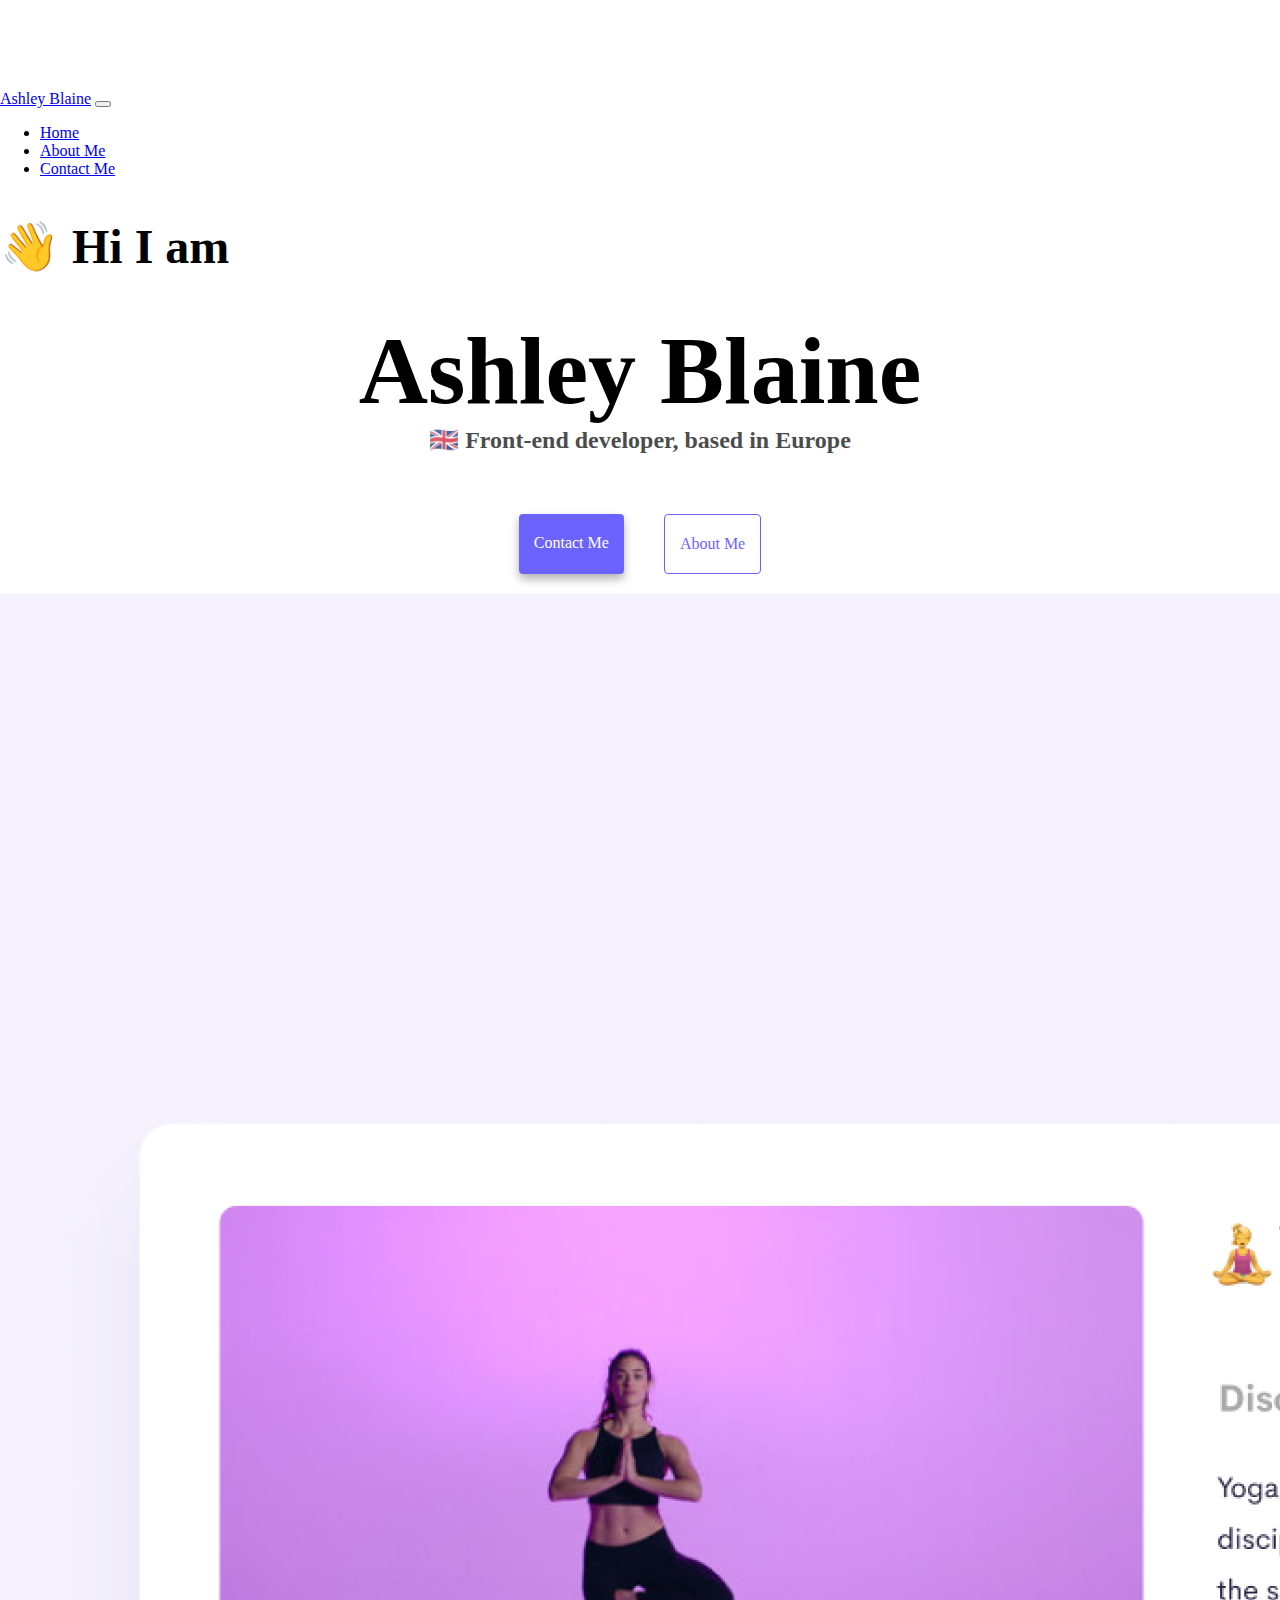
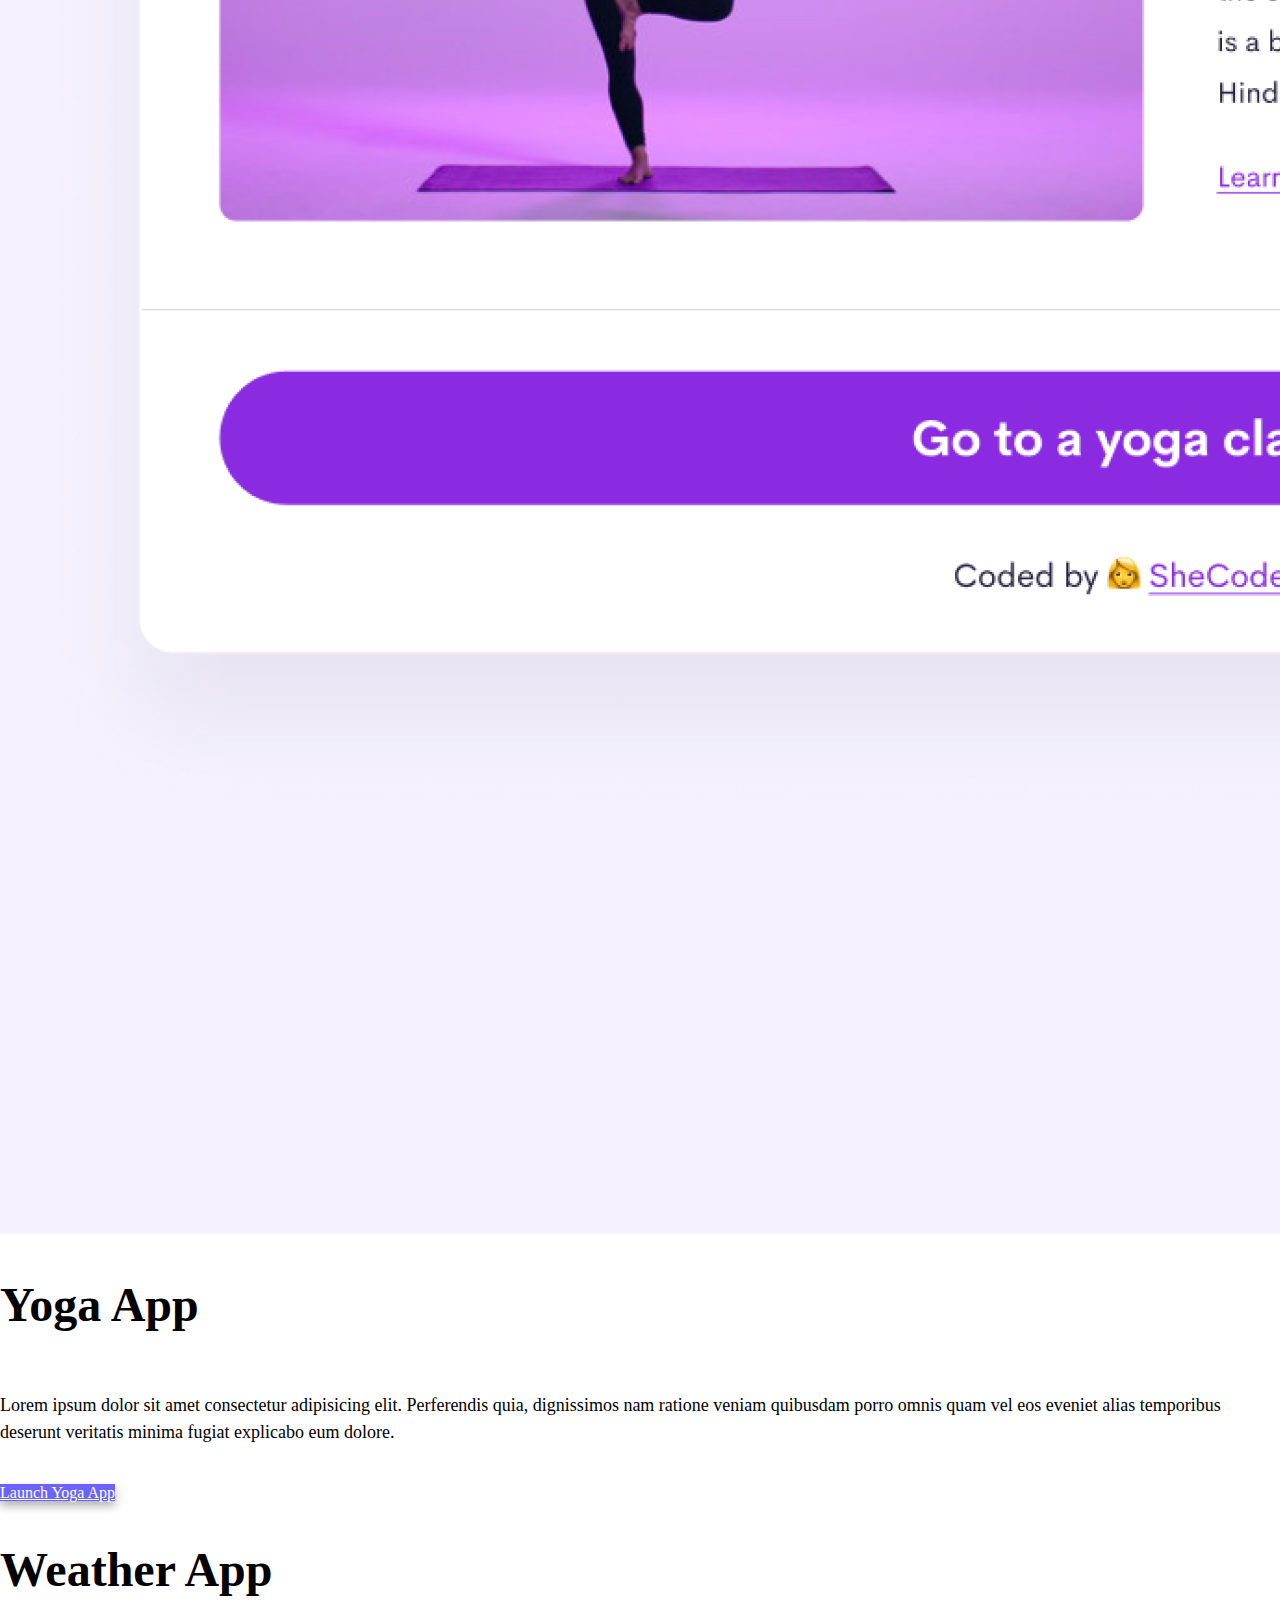
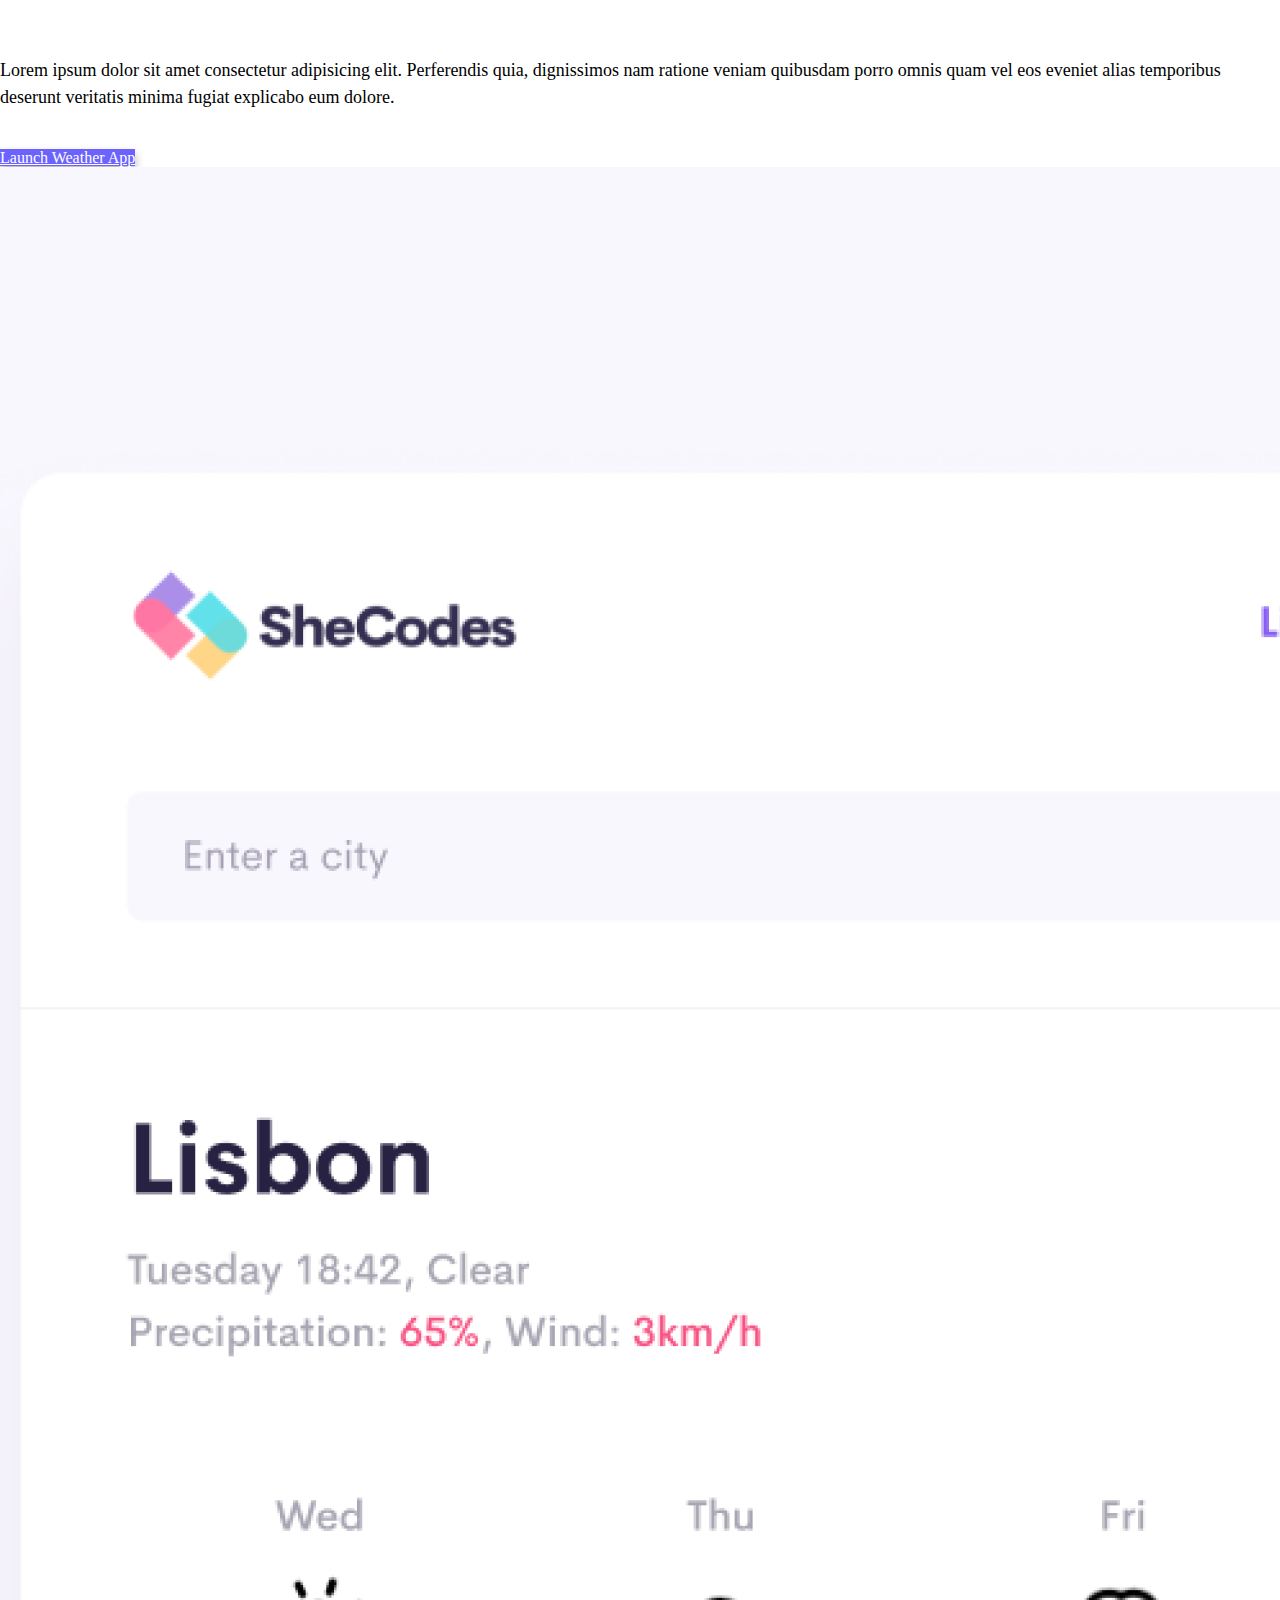
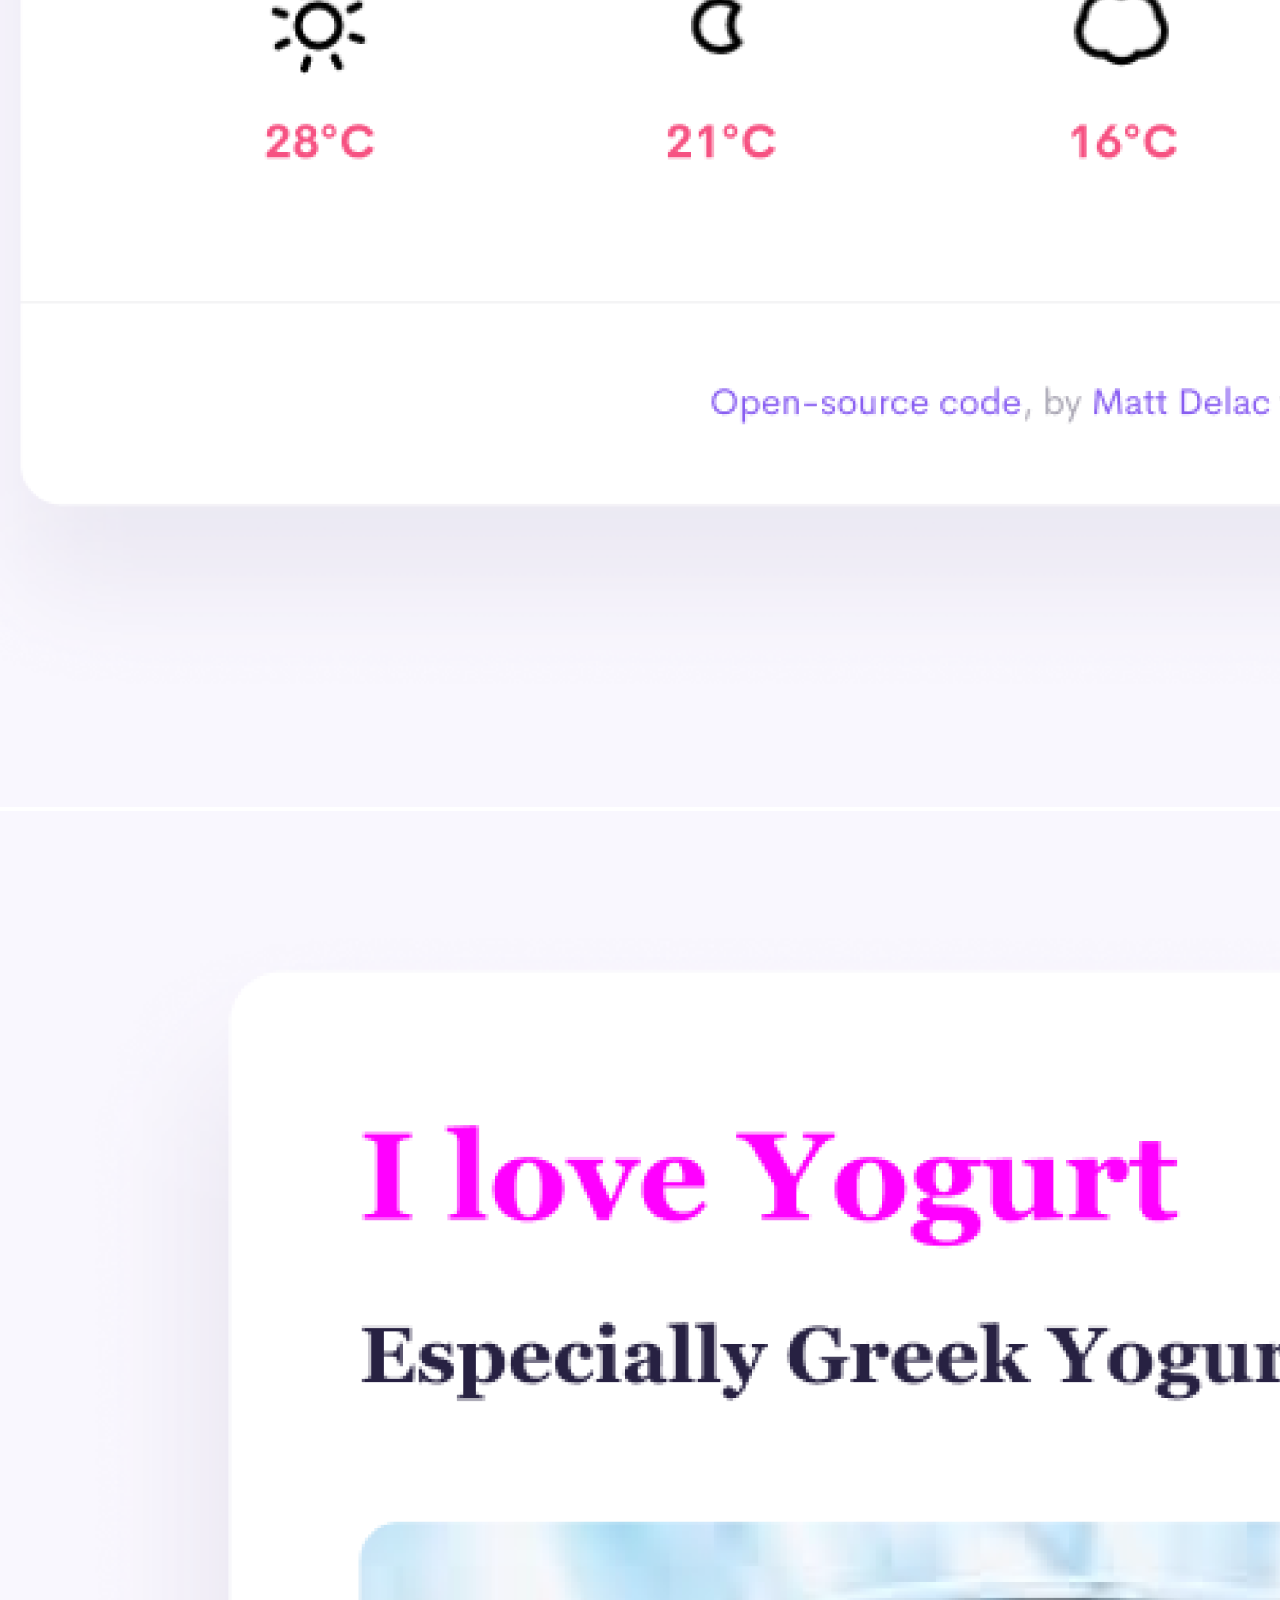
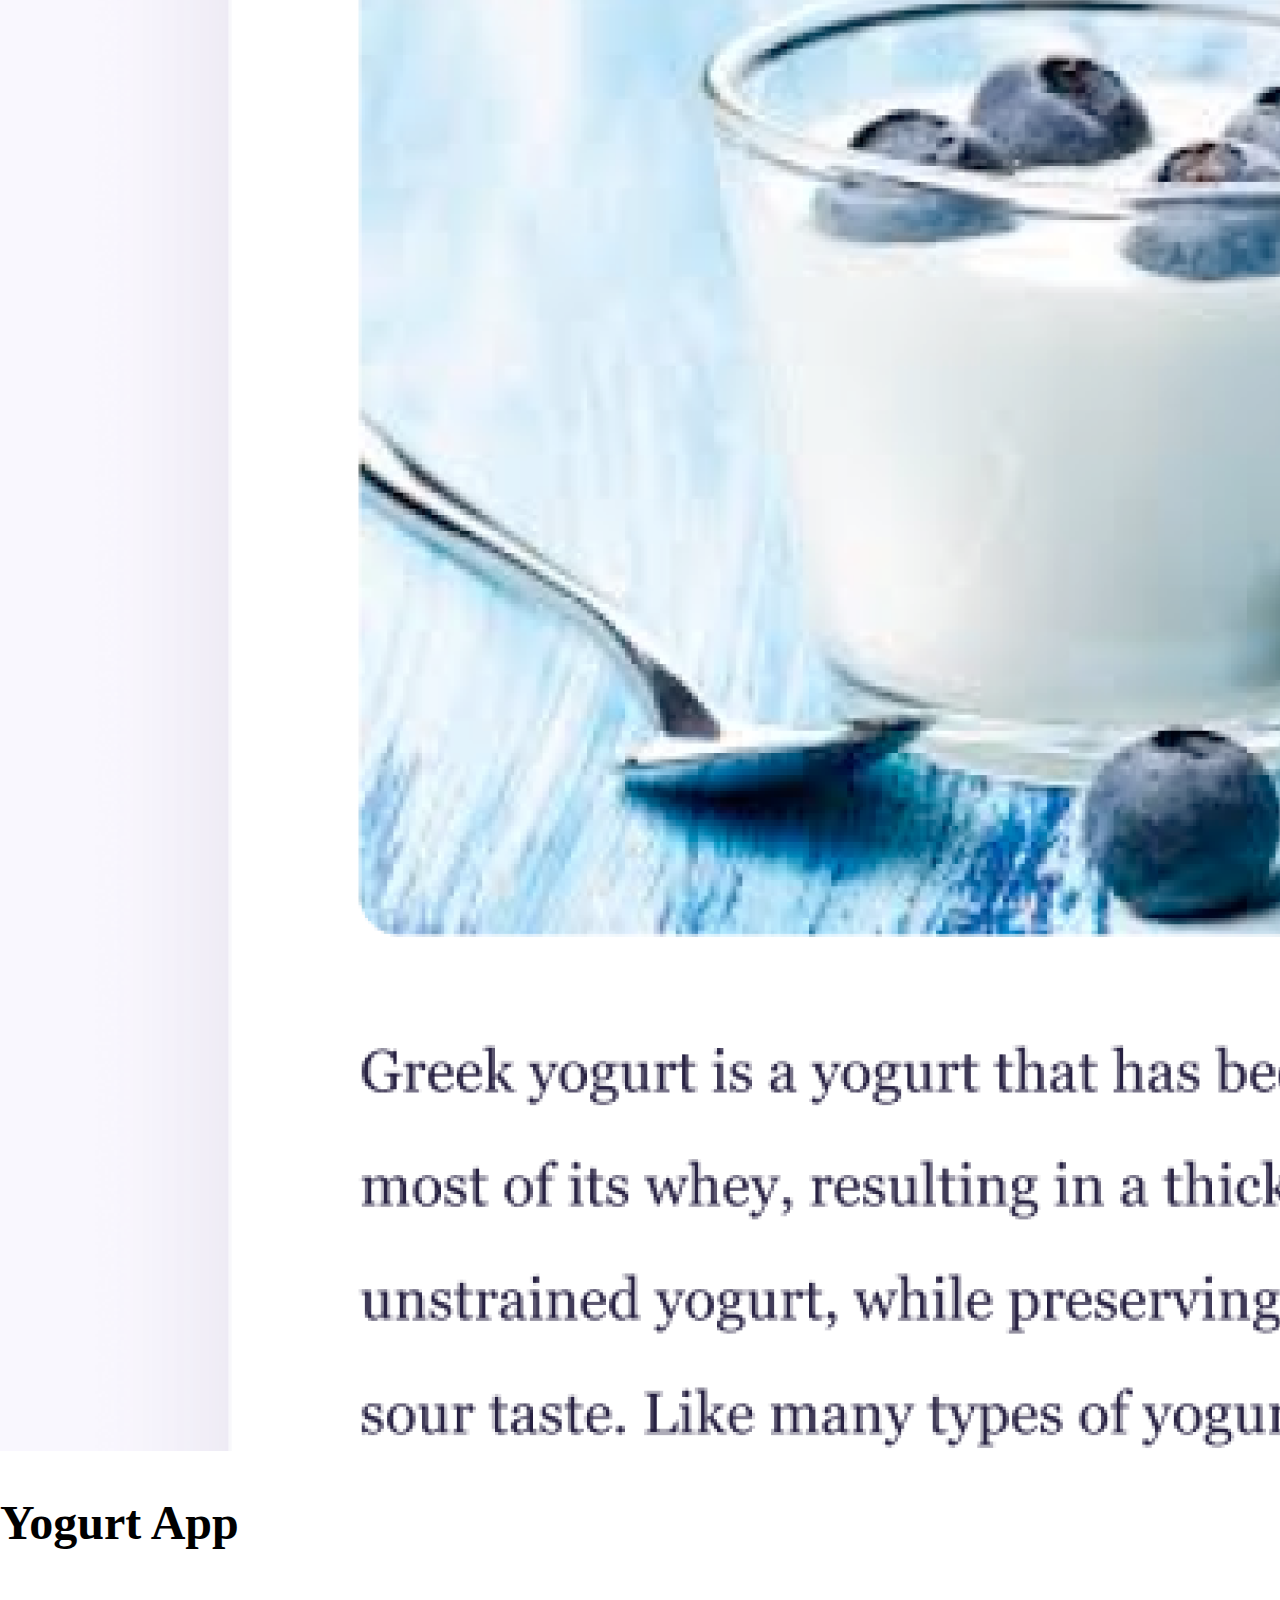
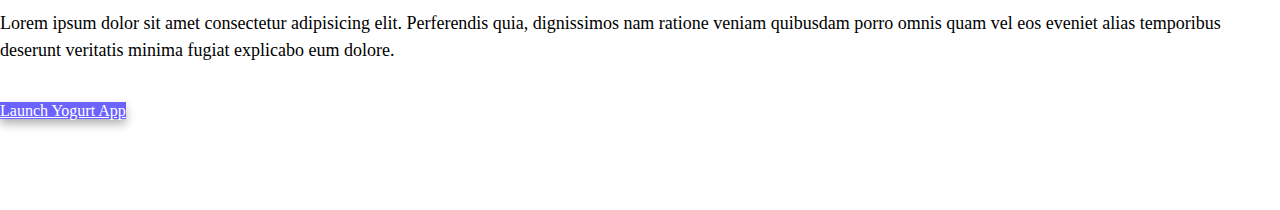
<file: index.html>
<!DOCTYPE html>
<html lang="en">
  <head>
    <meta charset="UTF-8" />
    <meta http-equiv="X-UA-Compatible" content="IE=edge" />
    <meta name="viewport" content="width=device-width, initial-scale=1.0" />
    <meta
      name="description"
      content="Hello! I'm Ashley Blaine, a front-end developer based in Europe. Check out my projects and more!"
    />
    <link
      href="https://cdn.jsdelivr.net/npm/bootstrap@5.3.0-alpha2/dist/css/bootstrap.min.css"
      rel="stylesheet"
      integrity="sha384-aFq/bzH65dt+w6FI2ooMVUpc+21e0SRygnTpmBvdBgSdnuTN7QbdgL+OapgHtvPp"
      crossorigin="anonymous"
    />
    <script
      src="https://cdn.jsdelivr.net/npm/bootstrap@5.3.0-alpha2/dist/js/bootstrap.bundle.min.js"
      integrity="sha384-qKXV1j0HvMUeCBQ+QVp7JcfGl760yU08IQ+GpUo5hlbpg51QRiuqHAJz8+BrxE/N"
      crossorigin="anonymous"
    ></script>
    <link rel="stylesheet" href="/css/style.css" />
    <title>Front-end developer - Ashley Blaine</title>
  </head>
  <body>
    <nav class="navbar navbar-expand-sm bg-body-tertiary fixed-top">
      <div class="container">
        <a class="navbar-brand" href="/">Ashley Blaine</a>
        <button
          class="navbar-toggler"
          type="button"
          data-bs-toggle="collapse"
          data-bs-target="#navbarNav"
          aria-controls="navbarNav"
          aria-expanded="false"
          aria-label="Toggle navigation"
        >
          <span class="navbar-toggler-icon"></span>
        </button>
        <div class="collapse navbar-collapse" id="navbarNav">
          <ul class="navbar-nav">
            <li class="nav-item">
              <a class="nav-link active" aria-current="page" href="/">Home</a>
            </li>
            <li class="nav-item">
              <a class="nav-link" href="/about.html">About Me</a>
            </li>
            <li class="nav-item">
              <a class="nav-link" href="/about.html#contact">Contact Me</a>
            </li>
          </ul>
        </div>
      </div>
    </nav>
    <h2 class="text-center">👋 Hi I am</h2>
    <h1>Ashley Blaine</h1>
    <h3>🇬🇧 Front-end developer, based in Europe</h3>
    <div class="navigation-links">
      <a href="/about.html#contact" class="first-link" title="Contact Ashley"
        >Contact me</a
      >
      <a href="/about.html" class="about-link" title="About Ashley">About me</a>
    </div>
    <div class="container mt-3">
      <div class="row mt-5">
        <div class="col-sm-6">
          <img
            src="/images/yoga.png"
            alt="Yoga app"
            class="img-fluid rounded d-none d-sm-block"
          />
        </div>
        <div class="col-sm-6 description">
          <h2 class="mt-2">Yoga App</h2>
          <p>
            Lorem ipsum dolor sit amet consectetur adipisicing elit. Perferendis
            quia, dignissimos nam ratione veniam quibusdam porro omnis quam vel
            eos eveniet alias temporibus deserunt veritatis minima fugiat
            explicabo eum dolore.
          </p>
          <div>
            <a
              href="#"
              class="first-link p-3 rounded text-decoration-none"
              title="Launch yoga app"
              >Launch Yoga App</a
            >
          </div>
        </div>
      </div>
      <div class="row mt-5">
        <div class="col-sm-6 description">
          <h2 class="mt-2">Weather App</h2>
          <p>
            Lorem ipsum dolor sit amet consectetur adipisicing elit. Perferendis
            quia, dignissimos nam ratione veniam quibusdam porro omnis quam vel
            eos eveniet alias temporibus deserunt veritatis minima fugiat
            explicabo eum dolore.
          </p>
          <div>
            <a
              href="#"
              class="first-link p-3 rounded text-decoration-none"
              title="Launch weather app"
              >Launch Weather App</a
            >
          </div>
        </div>
        <div class="col-sm-6">
          <img
            src="/images/weather.png"
            alt="Weather app"
            class="img-fluid rounded d-none d-sm-block"
          />
        </div>
      </div>
      <div class="row mt-5">
        <div class="col-sm-6">
          <img
            src="/images/yogurt.png"
            alt="Yogurt app"
            class="img-fluid rounded d-none d-sm-block"
          />
        </div>
        <div class="col-sm-6 description">
          <h2 class="mt-2">Yogurt App</h2>
          <p>
            Lorem ipsum dolor sit amet consectetur adipisicing elit. Perferendis
            quia, dignissimos nam ratione veniam quibusdam porro omnis quam vel
            eos eveniet alias temporibus deserunt veritatis minima fugiat
            explicabo eum dolore.
          </p>
          <div>
            <a
              href="#"
              class="first-link p-3 rounded text-decoration-none"
              title="Launch yogurt app"
              >Launch Yogurt App</a
            >
          </div>
        </div>
      </div>
    </div>
  </body>
</html>
</file>
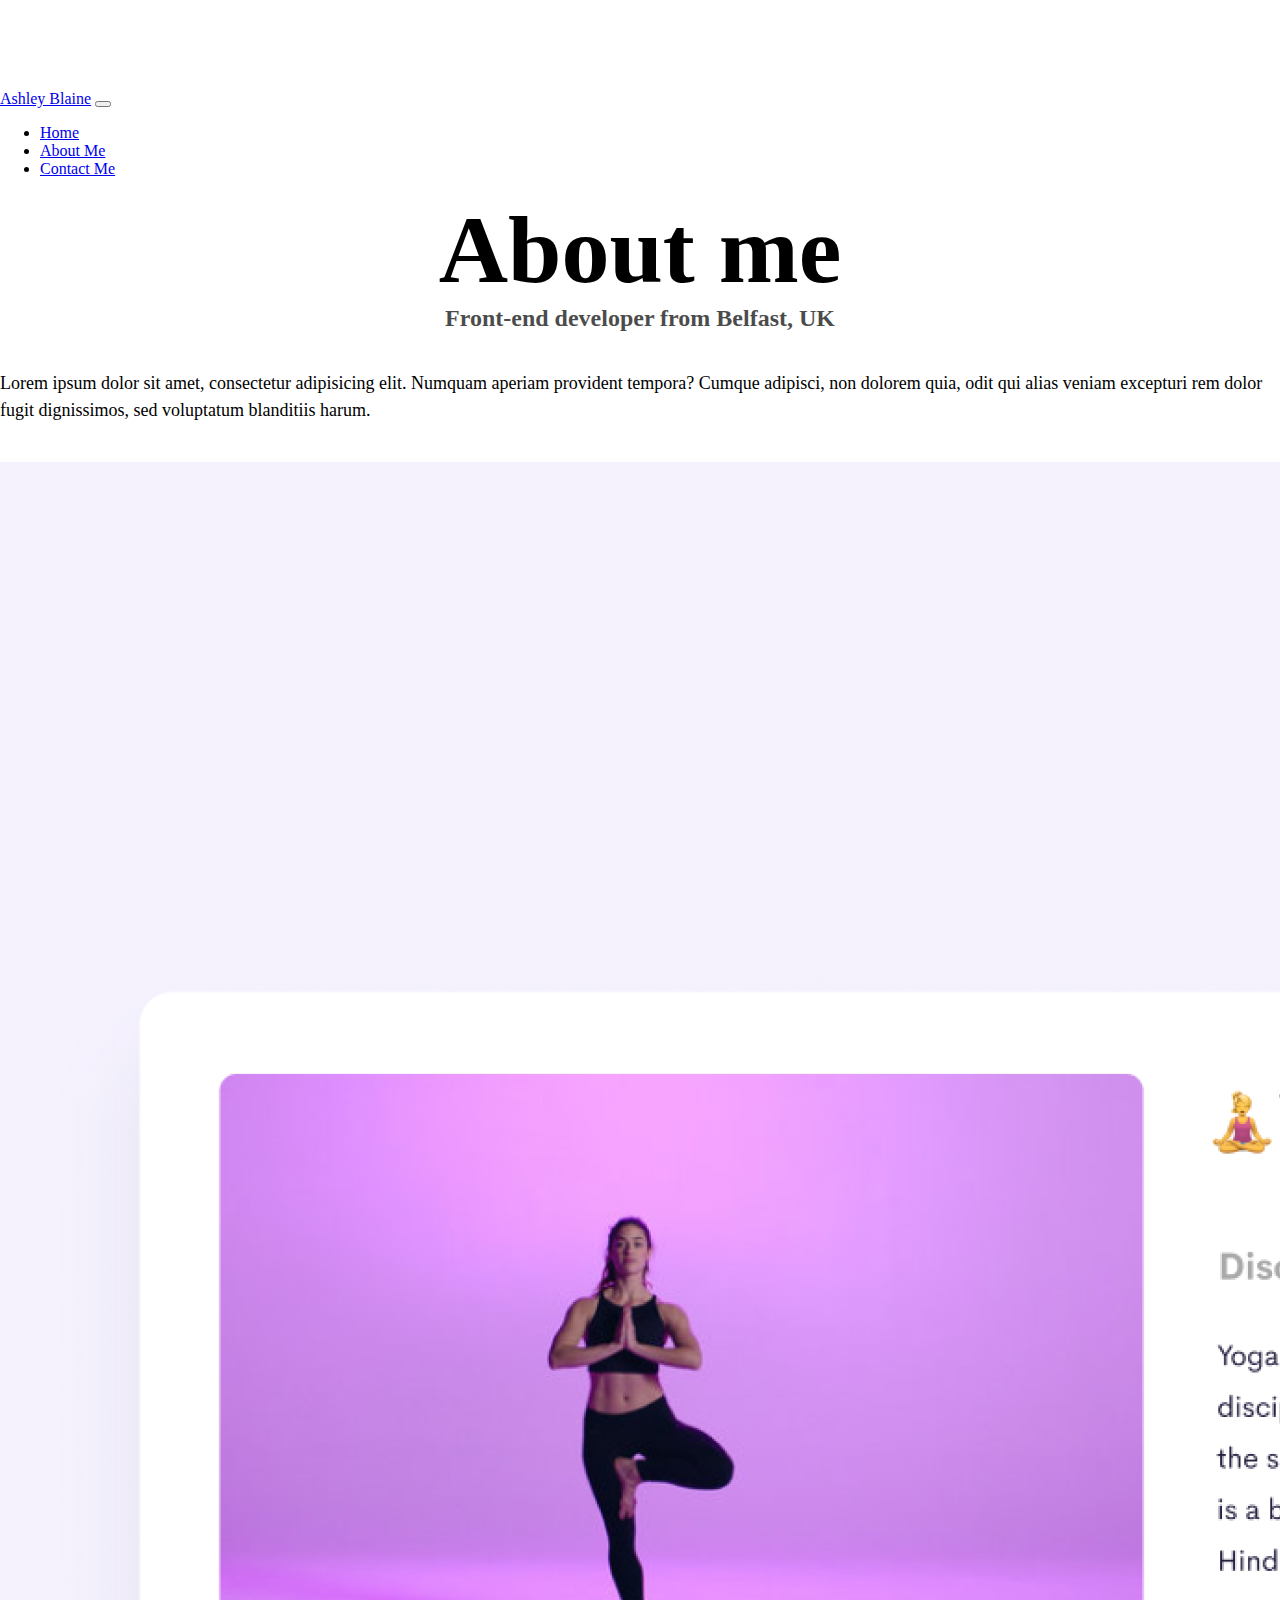
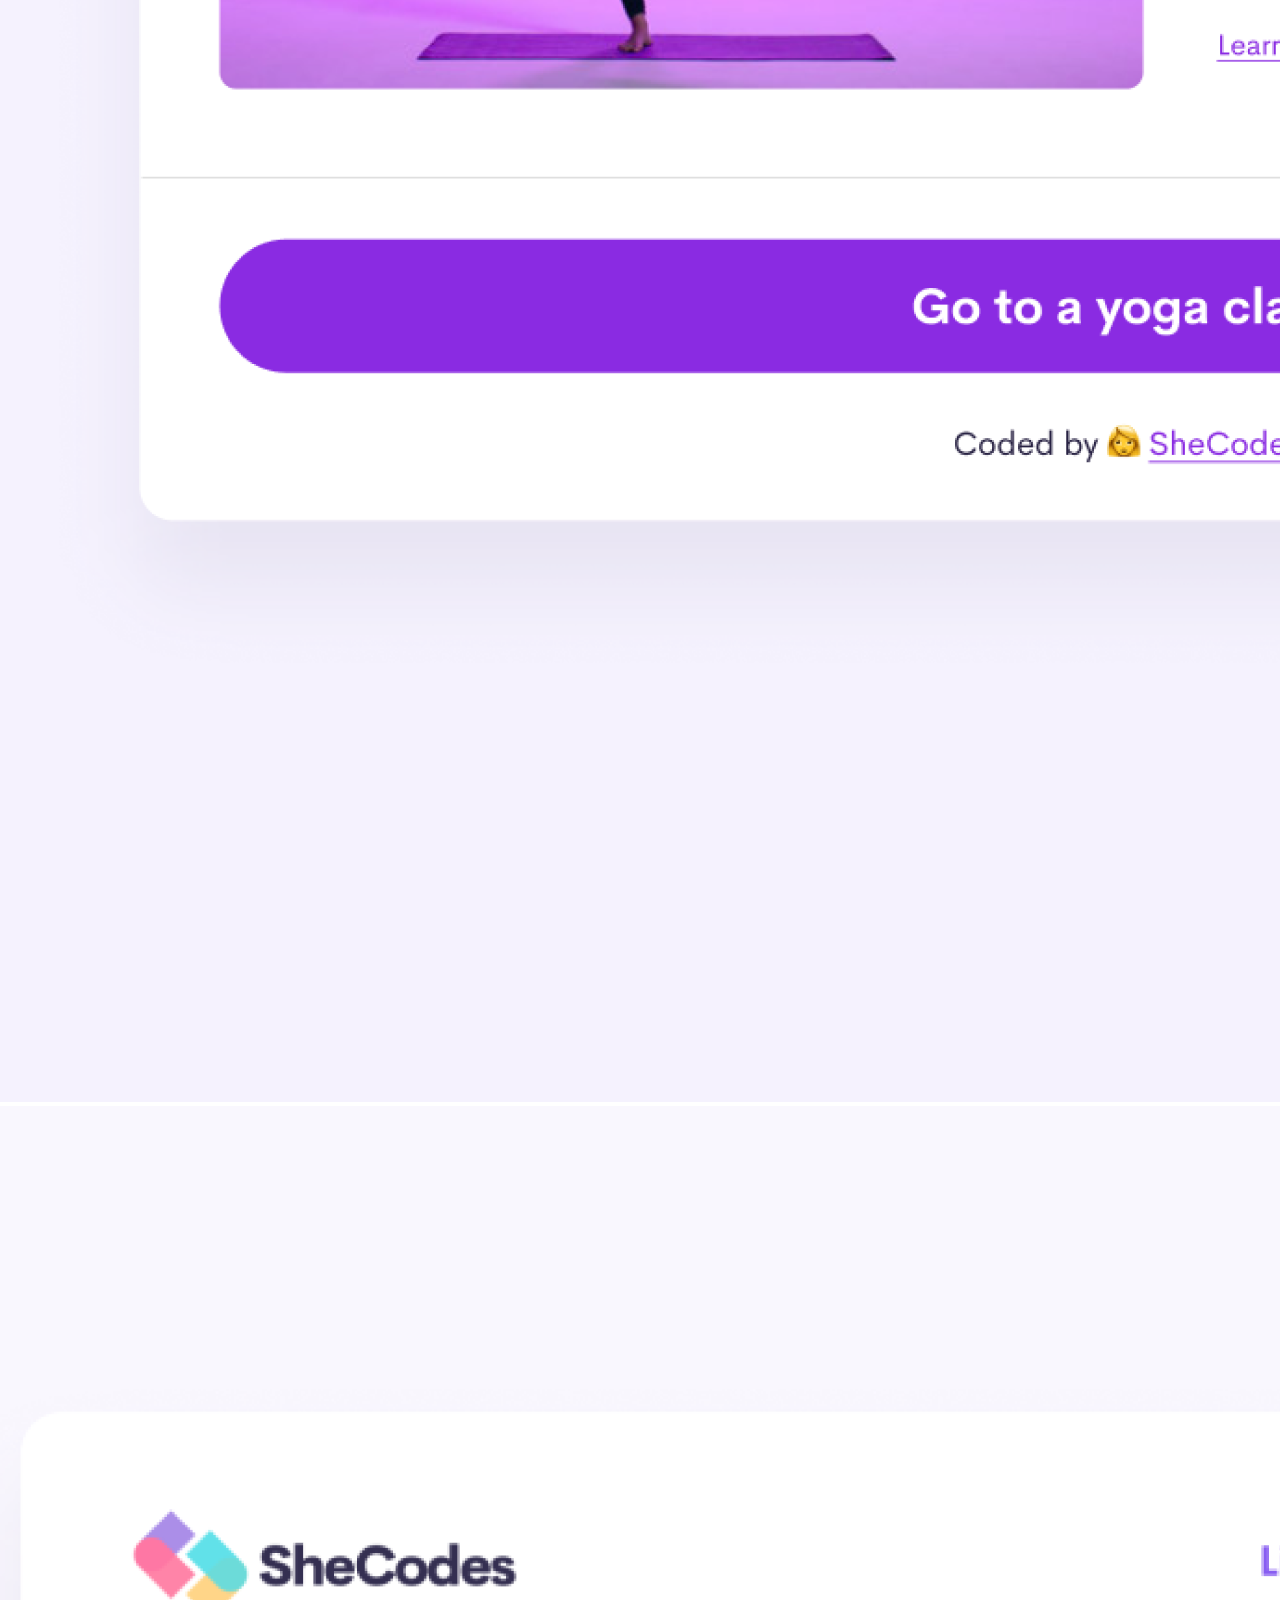
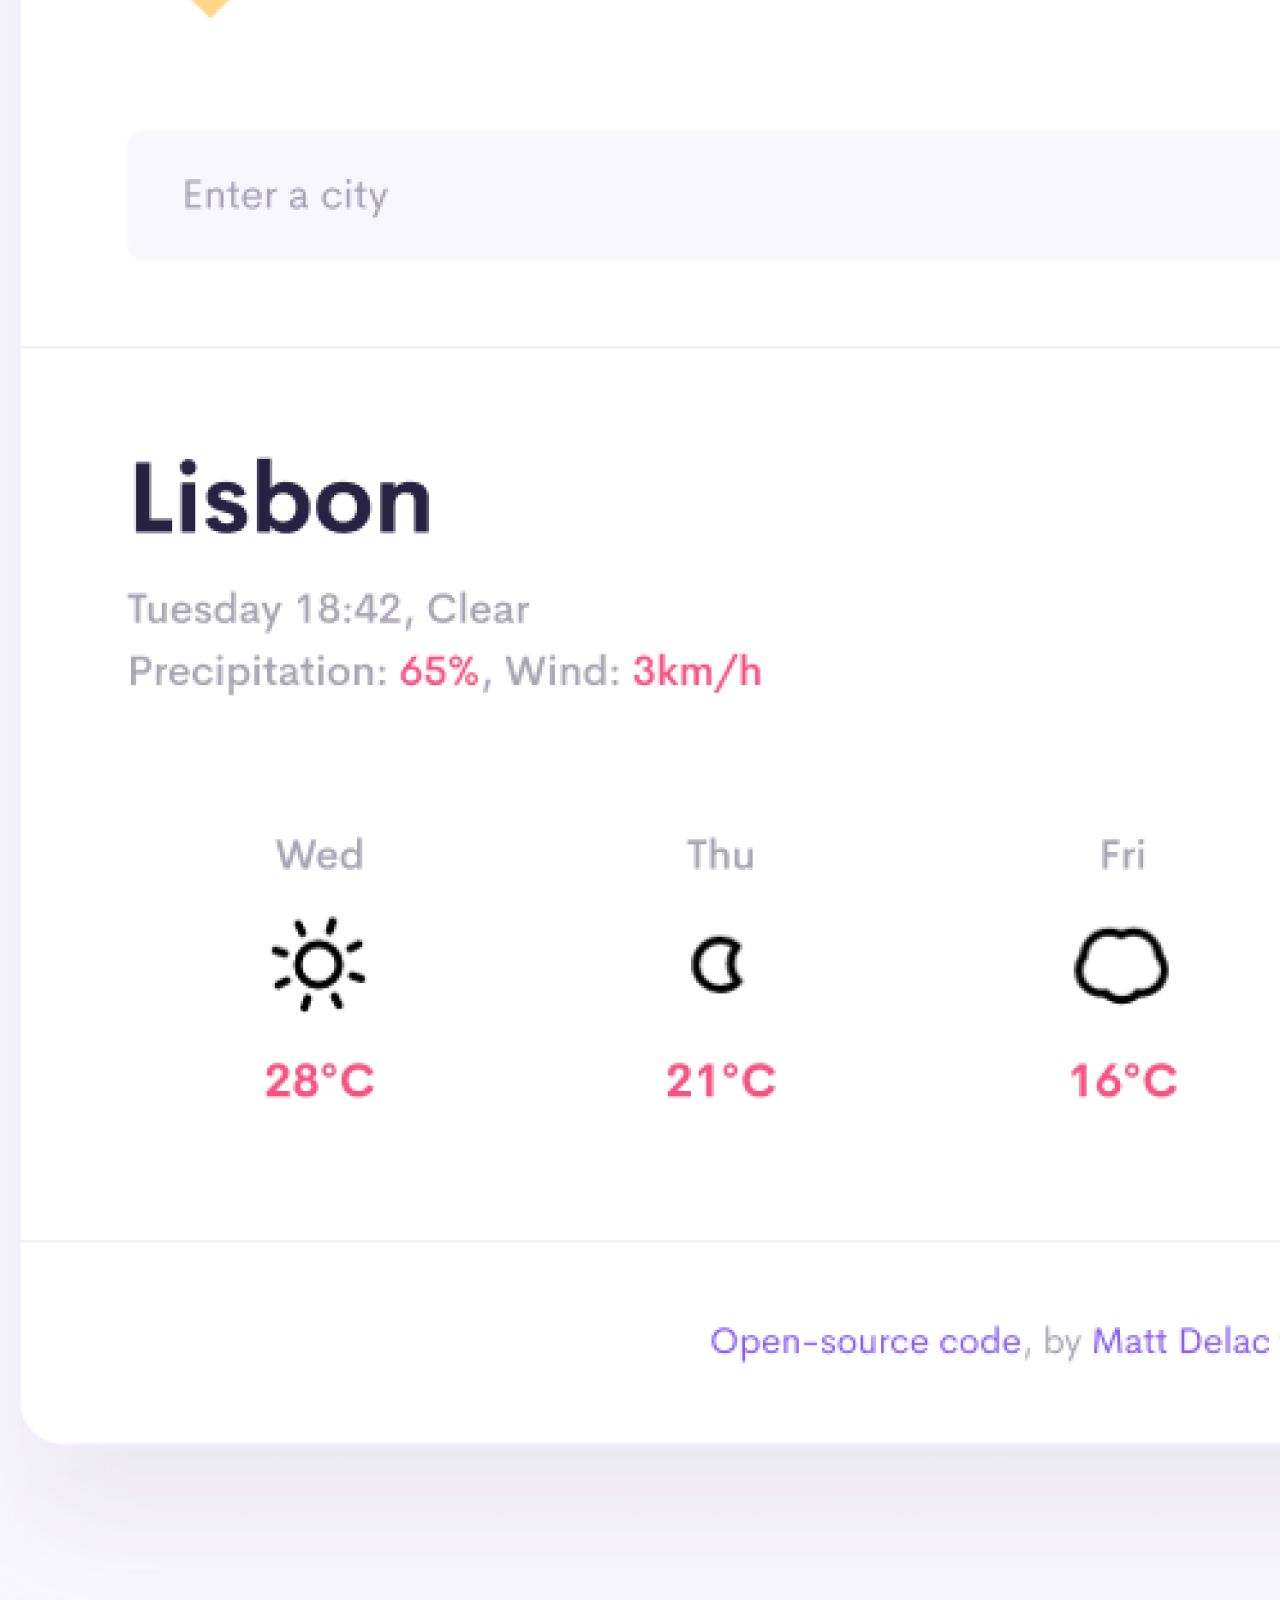
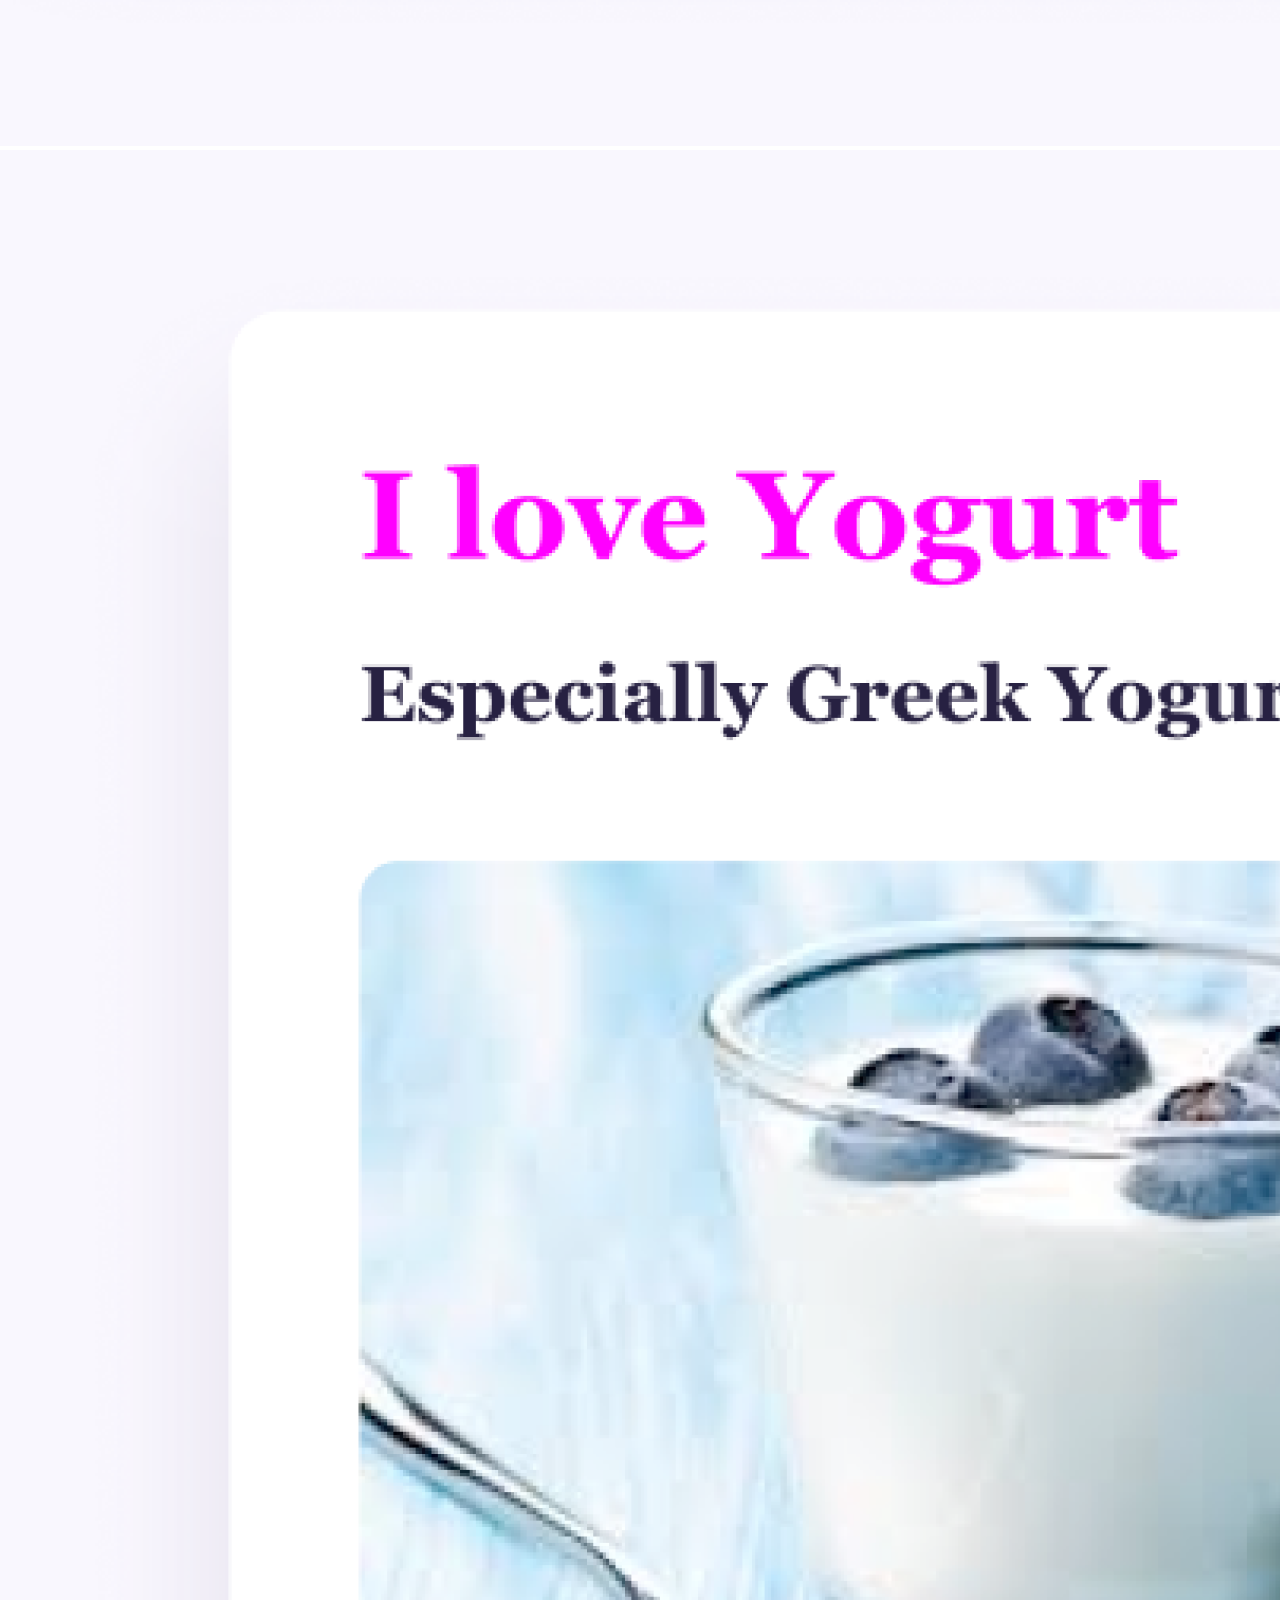
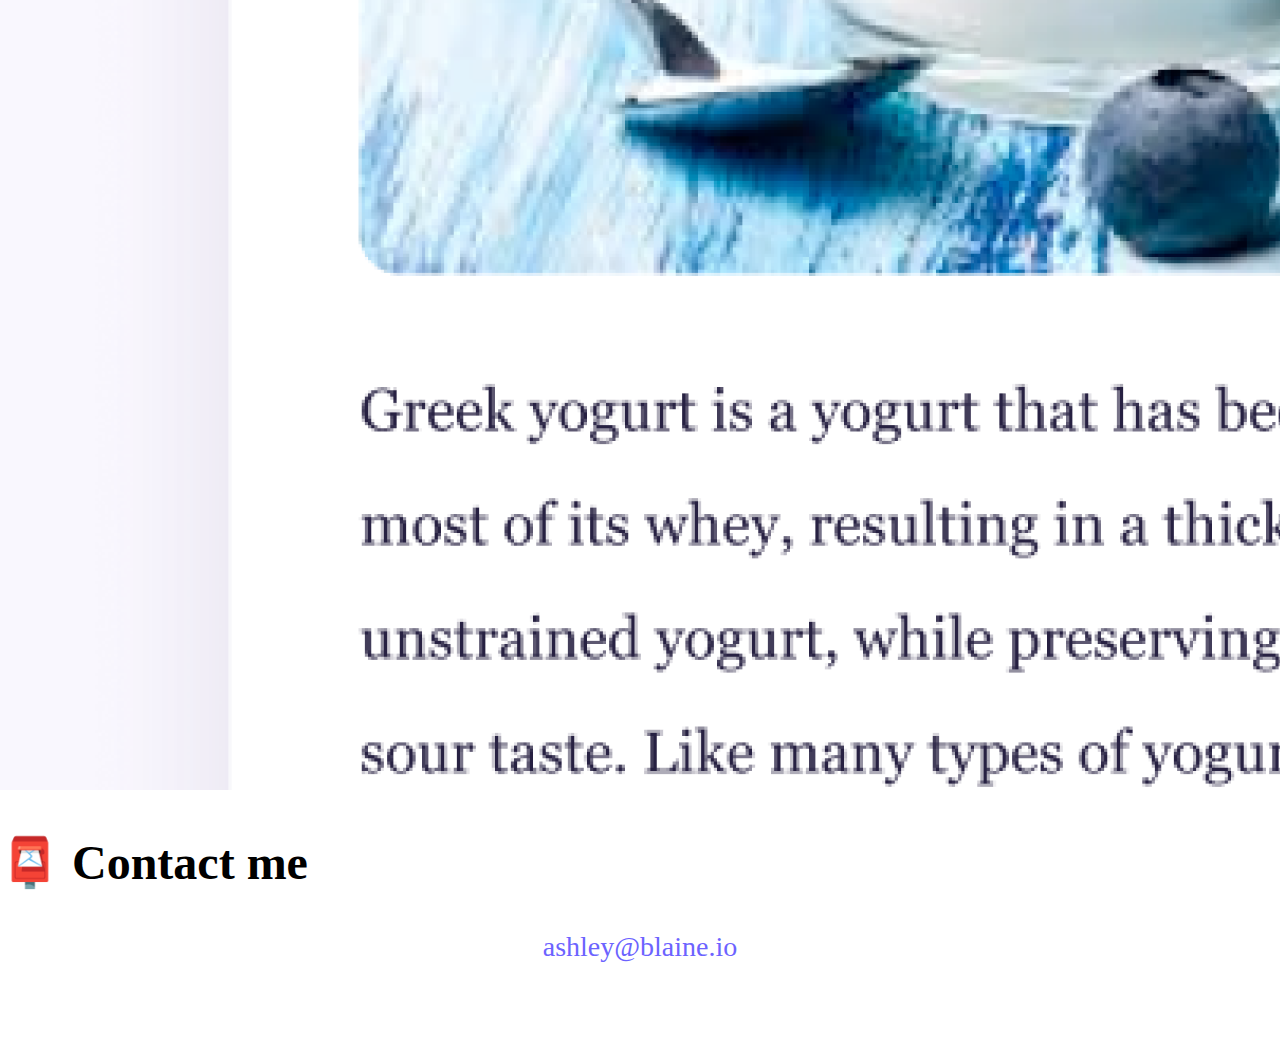
<file: about.html>
<!DOCTYPE html>
<html lang="en">
  <head>
    <meta charset="UTF-8" />
    <meta http-equiv="X-UA-Compatible" content="IE=edge" />
    <meta name="viewport" content="width=device-width, initial-scale=1.0" />
    <meta
      name="description"
      content="Find out more about Ashley Blaine, a front-end developer based in Europe."
    />
    <link
      href="https://cdn.jsdelivr.net/npm/bootstrap@5.3.0-alpha2/dist/css/bootstrap.min.css"
      rel="stylesheet"
      integrity="sha384-aFq/bzH65dt+w6FI2ooMVUpc+21e0SRygnTpmBvdBgSdnuTN7QbdgL+OapgHtvPp"
      crossorigin="anonymous"
    />
    <script
      src="https://cdn.jsdelivr.net/npm/bootstrap@5.3.0-alpha2/dist/js/bootstrap.bundle.min.js"
      integrity="sha384-qKXV1j0HvMUeCBQ+QVp7JcfGl760yU08IQ+GpUo5hlbpg51QRiuqHAJz8+BrxE/N"
      crossorigin="anonymous"
    ></script>
    <link rel="stylesheet" href="/css/style.css" />
    <title>About Ashley Blaine - front-end developer</title>
  </head>
  <body>
    <nav class="navbar navbar-expand-sm bg-body-tertiary fixed-top">
      <div class="container">
        <a class="navbar-brand" href="/">Ashley Blaine</a>
        <button
          class="navbar-toggler"
          type="button"
          data-bs-toggle="collapse"
          data-bs-target="#navbarNav"
          aria-controls="navbarNav"
          aria-expanded="false"
          aria-label="Toggle navigation"
        >
          <span class="navbar-toggler-icon"></span>
        </button>
        <div class="collapse navbar-collapse" id="navbarNav">
          <ul class="navbar-nav">
            <li class="nav-item">
              <a class="nav-link" aria-current="page" href="/" title="Home"
                >Home</a
              >
            </li>
            <li class="nav-item">
              <a class="nav-link active" href="/about.html" title="About Ashley"
                >About Me</a
              >
            </li>
            <li class="nav-item">
              <a
                class="nav-link"
                href="/about.html#contact"
                title="Contact Ashley"
                >Contact Me</a
              >
            </li>
          </ul>
        </div>
      </div>
    </nav>
    <h1>About me</h1>
    <h3>Front-end developer from Belfast, UK</h3>
    <div>
      <p class="text-center mt-4 mb-2 p-2">
        Lorem ipsum dolor sit amet, consectetur adipisicing elit. Numquam
        aperiam provident tempora? Cumque adipisci, non dolorem quia, odit qui
        alias veniam excepturi rem dolor fugit dignissimos, sed voluptatum
        blanditiis harum.
      </p>
    </div>
    <div class="gap-2 p-3">
      <div class="row mb-5 ms-1 me-1">
        <div class="col-md-4">
          <img
            src="/images/yoga.png"
            alt="Yoga app preview"
            class="img-fluid p-2 shadow rounded"
          />
        </div>
        <div class="col-md-4">
          <img
            src="/images/weather.png"
            alt="Weather app preview"
            class="img-fluid p-2 shadow rounded"
          />
        </div>
        <div class="col-md-4">
          <img
            src="/images/yogurt.png"
            alt="Yogurt app preview"
            class="img-fluid p-2 shadow rounded"
          />
        </div>
      </div>
    </div>
    <div id="contact">
      <h2 class="text-center">📮 Contact me</h2>
      <a
        href="mailto:ashley@blaine.io"
        class="email-link"
        title="Email me to get in contact"
      >
        ashley@blaine.io
      </a>
    </div>
  </body>
</html>
</file>
<file: css/style.css>
:root {
  --primary-color: #6c63ff;
  --secondary-color: #f5f2fe;
  --box-shadow: 0 5px 10px rgba(0, 0, 0, 0.3);
}

body {
  margin: 90px auto;
}

h1,
h3 {
  text-align: center;
  margin: 0;
}

h1 {
  font-size: 96px;
}

h2 {
  font-size: 48px;
}

h3 {
  font-size: 24px;
  opacity: 0.7;
}

p {
  padding: 20px 0;
  border-radius: 4px;
  font-size: 18px;
  line-height: 1.5;
}

.navigation-links {
  display: flex;
  margin-top: 40px;
  justify-content: center;
}

.navigation-links a {
  margin: 20px;
  border-radius: 4px;
  padding: 20px 15px;
  text-decoration: none;
  text-transform: capitalize;
}

.first-link {
  background: var(--primary-color);
  box-shadow: var(--box-shadow);
  color: white;
}

.about-link {
  color: var(--primary-color);
  border: 1px solid var(--primary-color);
}

.email-link {
  display: flex;
  justify-content: center;
  color: var(--primary-color);
  font-size: 28px;
  text-decoration: none;
}

.email-link:hover {
  text-decoration: underline;
}

@media (max-width: 800px) {
  h1 {
    font-size: 60px;
  }

  h2 {
    font-size: 32px;
  }

  p {
    font-size: 14px;
  }
}
@media (max-width: 576px) {
  .description {
    text-align: center;
    margin-bottom: 30px;
  }
}
</file>
